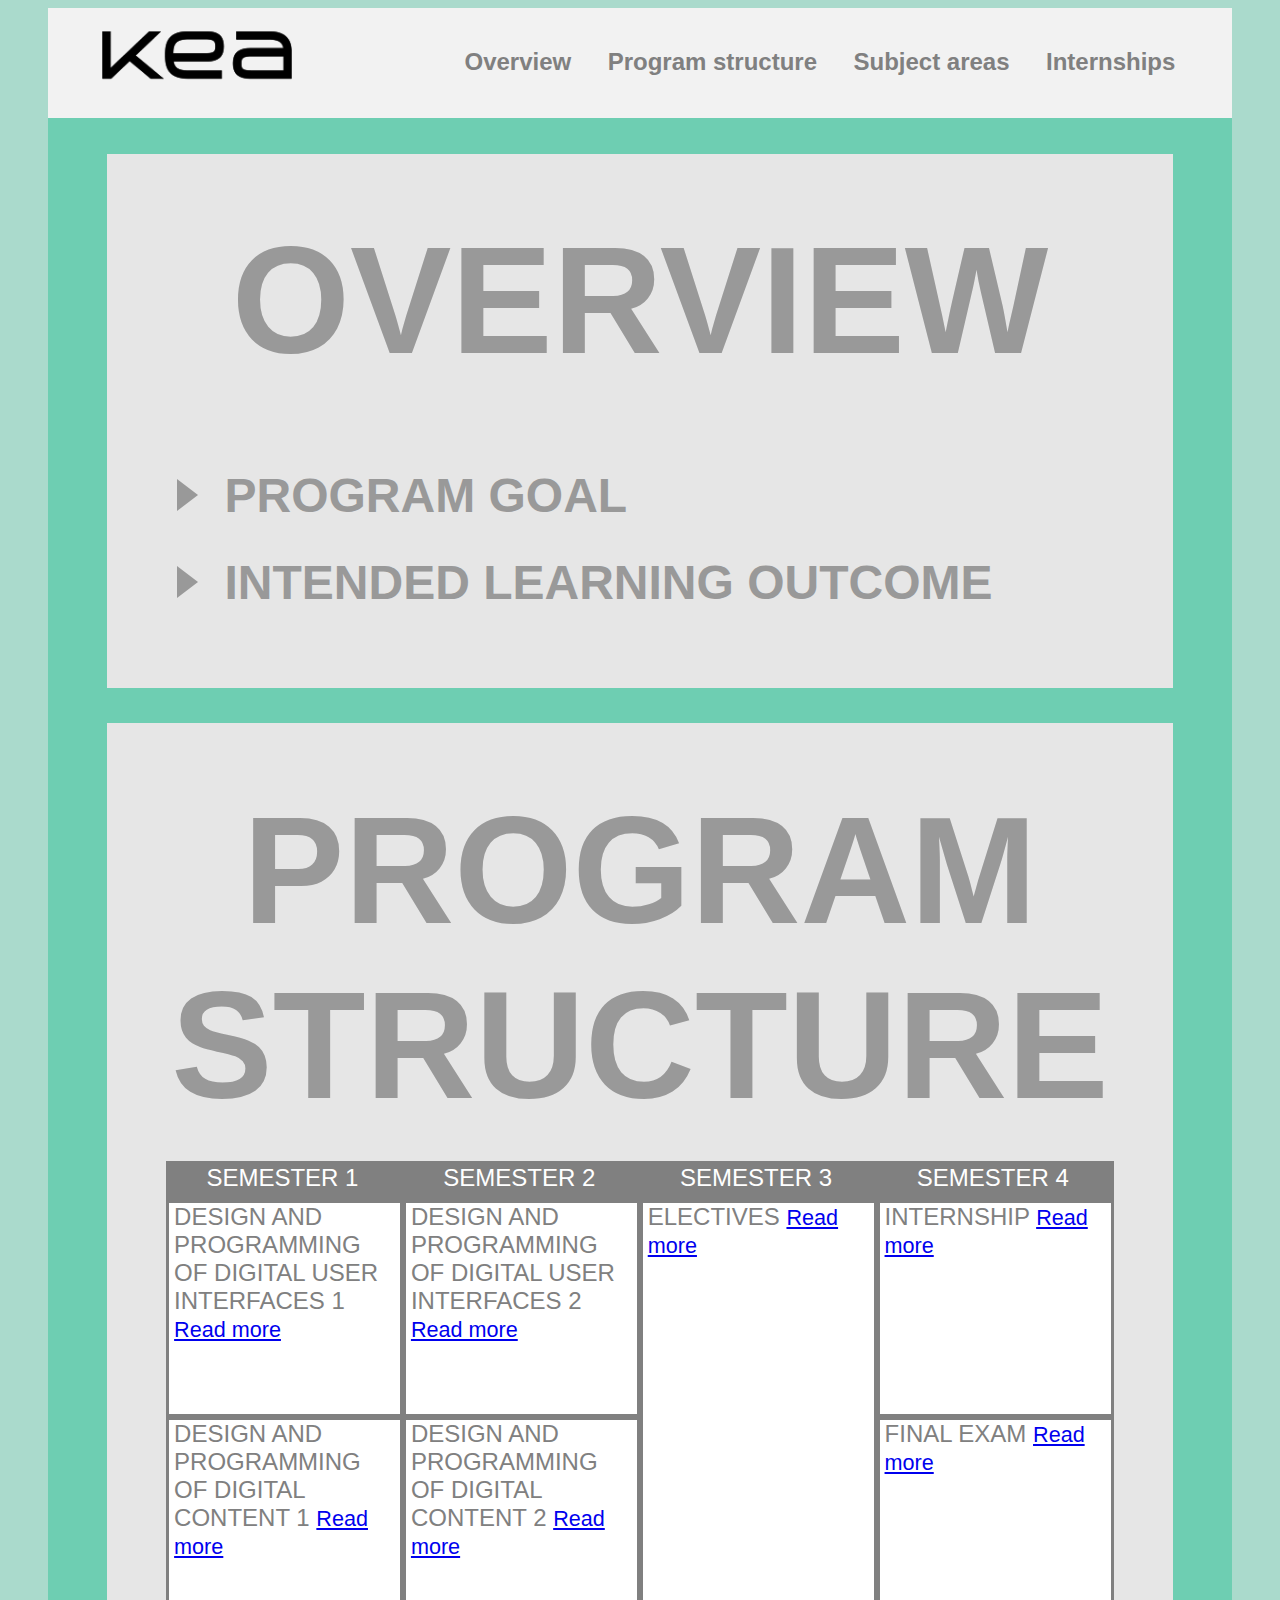
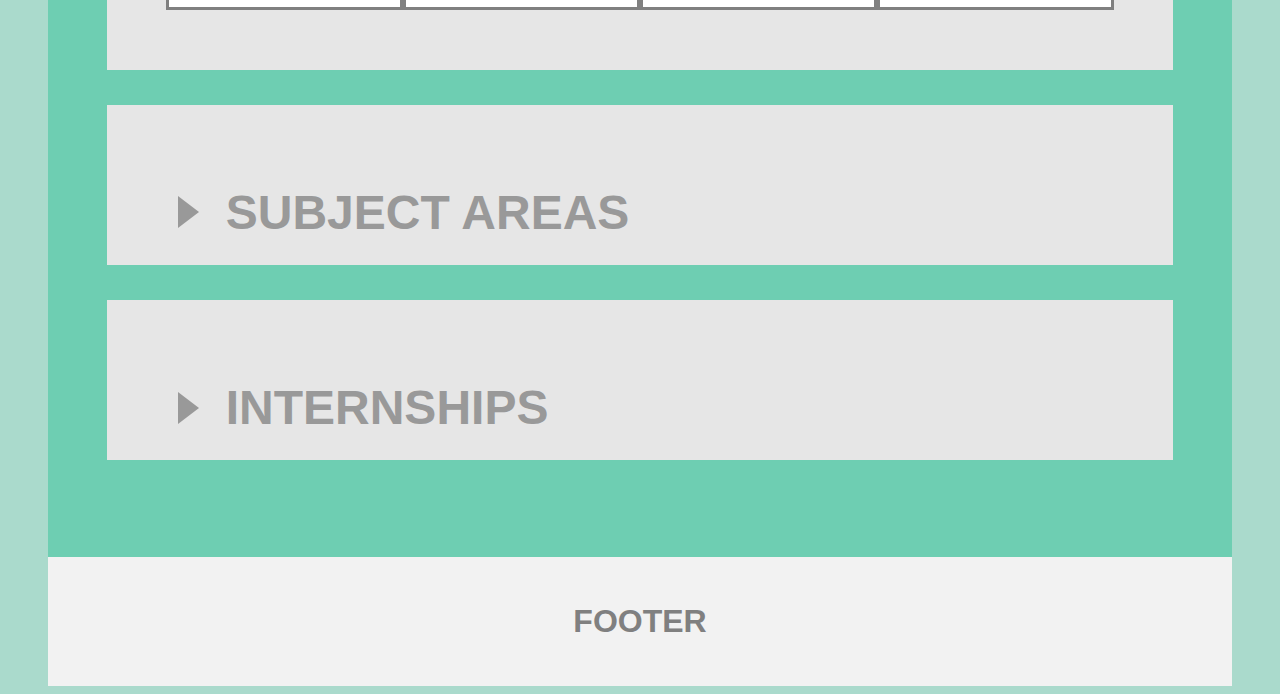
<file: index.html>
<!DOCTYPE html>
<html lang="en">
<head>
    <meta charset="utf-8">
    <meta name="viewport" content="width=device-width, initial-scale=1.0">
    <link rel="stylesheet" href="css/style.css">
    <title>Curriculum MMD 2018</title>
</head>

<body>
    <!--    <header>-->

    <div class="background">
        <div class="wrapper-header">
            <div class="header-area1">
                <a href="index.html" id="logo"><img alt="KEA logo" src="images/logo-main-black-single.png" id="logo"></a>
            </div>


            <div class="header-area2">

                <label id="burger">&#9776;</label>

                <nav id="navSmall">
                    <a href="#section1">Overview</a>
                    <a href="#section2">Program structure</a>
                    <a href="#subjectAreas">Subject areas</a>
                    <a href="#internships">Internships</a>
                </nav>
            </div>

            <nav id="header-area3" class="header-area3">
                <a href="#section1">
                    <h2 class="bigMenuTxt">Overview</h2>
                </a>
                <a href="#section2">
                    <h2 class="bigMenuTxt"> Program structure </h2>
                </a>
                <a href="#subjectAreas">
                    <h2 class="bigMenuTxt"> Subject areas </h2>
                </a>
                <a href="#internships">
                    <h2 id="intern" class="bigMenuTxt"> Internships </h2>
                </a>
            </nav>

        </div>
        <!--    </header>-->

        <main>
            <section id="section1" class="sections">
                <h2 class="secTitle">OVERVIEW</h2>
                <div>
                    <ul class="secList">
                        <li class="bulletpoint">PROGRAM GOAL</li>
                        <li class="bulletpoint">INTENDED LEARNING OUTCOME</li>
                    </ul>
                </div>
            </section>

            <section id="section2" class="sections">
                <h2 class="secTitle">PROGRAM STRUCTURE</h2>
                <div class="program">
                    <div class="program-area1">SEMESTER 1</div>
                    <div class="program-area2">SEMESTER 2</div>
                    <div class="program-area3">SEMESTER 3</div>
                    <div class="program-area4">SEMESTER 4</div>

                    <div class="program-area5">Design and programming of digital user interfaces 1
                        <a href="#prog-ar6" id="moreArea5" class="readMore">Read more
                        </a>
                        <p></p>
                    </div>

                    <div class="program-area6" id="prog-ar6">Design and programming of digital content 1
                       <a href="#prog-ar6" id="moreArea6" class="readMore">Read more
                        </a>
                    </div>
                    <div class="program-area7"> Design and programming of digital user interfaces 2
                        <a href="#prog-ar6" id="moreArea7" class="readMore">Read more
                        </a>
                    </div>
                    <div class="program-area8">Design and programming of digital content 2
                        <a href="#prog-ar6" id="moreArea8" class="readMore">Read more
                        </a>
                    </div>
                    <div class="program-area9">Electives
                    <a href="#prog-ar6" id="moreArea9" class="readMore">Read more
                        </a>
                    </div>
                    <div class="program-area10">Internship
                    <a href="#internships" id="moreArea10" class="readMore">Read more
                    </a>
                    </div>
                    <div class="program-area11">Final exam
                    <a href="#prog-ar6" id="moreArea11" class="readMore">Read more
                    </a>
                    </div>
                    <div class="box1">Design and programming of digital user interfaces 1

                        <p>Table of contents<br> The programme element covers basic principles for the design and programming of digital solutions, with a particular focus on the design and structuring of the user interface. The programme element includes user-centred methods for the testing of design and solution. Solutions are designed and programmed using selected development methods, and an introduction is given to technologies that form part of the design and programming of user interfaces. Learning objectives for Design and programming of digital user interfaces 1 <br> Knowledge <br> The student has acquired:<br>  knowledge of a practice-oriented development methods for digital media production<br>  an understanding of the methods applied by the profession in connection with user testing of digital productions<br>  knowledge of basic principles for the composition and layout of digital media productions<br>  knowledge of practice-oriented design processes and documentation forms used in digital media productions<br>  knowledge of digital exchange formats currently used in digital media productions<br>  knowledge of basic methods for modelling, structuring and developing digital user interfaces<br>  knowledge of key technologies applied, including client-server relations, and their impact on the development of user interfaces.<br> Skills
                            <br> The student has acquired the skills needed to:<br>  apply basic theories, methods and tools for managing simple multimedia productions of relevance to professional practices in the field<br>  plan and conduct user tests of digital media productions, including selection of the right user test for a given digital media production<br>  apply and document key processes in the design and development of digital media productions, and communicate the processes to stakeholders with professional insights<br>  apply basic theories, methods and tools to the design and development of user interfaces<br>  apply basic modelling and structuring methods in the development of digital user interfaces<br>  apply and assess basic technologies and development environments for the development of user interfaces, including methods and technologies for version control.<br> Competencies
                            <br> The student has acquired the competencies needed to:<br>  participate in interdisciplinary work processes in connection with the design and development of digital user interfaces<br>  under supervision, acquire basic knowledge, skills and competencies within the design and development of digital user interfaces.
                        </p>
                    </div>
                    <div class="box2">Design and programming of digital content 1 <br><br>Lorem ipsum dolor sit amet, consectetur adipiscing elit. Proin nibh augue, suscipit a, scelerisque sed, lacinia in, mi. Cras vel lorem. Etiam pellentesque aliquet tellus. Phasellus pharetra nulla ac diam. Quisque semper justo at risus. Donec venenatis, turpis vel hendrerit interdum, dui ligula ultricies purus, sed posuere libero dui id orci. Nam congue, pede vitae dapibus aliquet, elit magna vulputate arcu, vel tempus metus leo non est. Etiam sit amet lectus quis est congue mollis. Phasellus congue lacus eget neque. Phasellus ornare, ante vitae consectetuer consequat, purus sapien ultricies dolor, et mollis pede metus eget nisi. Praesent sodales velit quis augue. Cras suscipit, urna at aliquam rhoncus, urna quam viverra nisi, in interdum massa nibh nec erat. </div>
                    <div class="box3">Design and programming of digital user interfaces 2 <br><br>Lorem ipsum dolor sit amet, consectetur adipiscing elit. Proin nibh augue, suscipit a, scelerisque sed, lacinia in, mi. Cras vel lorem. Etiam pellentesque aliquet tellus. Phasellus pharetra nulla ac diam. Quisque semper justo at risus. Donec venenatis, turpis vel hendrerit interdum, dui ligula ultricies purus, sed posuere libero dui id orci. Nam congue, pede vitae dapibus aliquet, elit magna vulputate arcu, vel tempus metus leo non est. Etiam sit amet lectus quis est congue mollis. Phasellus congue lacus eget neque. Phasellus ornare, ante vitae consectetuer consequat, purus sapien ultricies dolor, et mollis pede metus eget nisi. Praesent sodales velit quis augue. Cras suscipit, urna at aliquam rhoncus, urna quam viverra nisi, in interdum massa nibh nec erat.</div>
                    <div class="box4">Design and programming of digital content 2 <br><br>Lorem ipsum dolor sit amet, consectetur adipiscing elit. Proin nibh augue, suscipit a, scelerisque sed, lacinia in, mi. Cras vel lorem. Etiam pellentesque aliquet tellus. Phasellus pharetra nulla ac diam. Quisque semper justo at risus. Donec venenatis, turpis vel hendrerit interdum, dui ligula ultricies purus, sed posuere libero dui id orci. Nam congue, pede vitae dapibus aliquet, elit magna vulputate arcu, vel tempus metus leo non est. Etiam sit amet lectus quis est congue mollis. Phasellus congue lacus eget neque. Phasellus ornare, ante vitae consectetuer consequat, purus sapien ultricies dolor, et mollis pede metus eget nisi. Praesent sodales velit quis augue. Cras suscipit, urna at aliquam rhoncus, urna quam viverra nisi, in interdum massa nibh nec erat.</div>
                    <div class="box5">Electives <br><br>Lorem ipsum dolor sit amet, consectetur adipiscing elit. Proin nibh augue, suscipit a, scelerisque sed, lacinia in, mi. Cras vel lorem. Etiam pellentesque aliquet tellus. Phasellus pharetra nulla ac diam. Quisque semper justo at risus. Donec venenatis, turpis vel hendrerit interdum, dui ligula ultricies purus, sed posuere libero dui id orci. Nam congue, pede vitae dapibus aliquet, elit magna vulputate arcu, vel tempus metus leo non est. Etiam sit amet lectus quis est congue mollis. Phasellus congue lacus eget neque. Phasellus ornare, ante vitae consectetuer consequat, purus sapien ultricies dolor, et mollis pede metus eget nisi. Praesent sodales velit quis augue. Cras suscipit, urna at aliquam rhoncus, urna quam viverra nisi, in interdum massa nibh nec erat. </div>
                    <div id="intern" class="box6">Internship <br><br>Lorem ipsum dolor sit amet, consectetur adipiscing elit. Proin nibh augue, suscipit a, scelerisque sed, lacinia in, mi. Cras vel lorem. Etiam pellentesque aliquet tellus. Phasellus pharetra nulla ac diam. Quisque semper justo at risus. Donec venenatis, turpis vel hendrerit interdum, dui ligula ultricies purus, sed posuere libero dui id orci. Nam congue, pede vitae dapibus aliquet, elit magna vulputate arcu, vel tempus metus leo non est. Etiam sit amet lectus quis est congue mollis. Phasellus congue lacus eget neque. Phasellus ornare, ante vitae consectetuer consequat, purus sapien ultricies dolor, et mollis pede metus eget nisi. Praesent sodales velit quis augue. Cras suscipit, urna at aliquam rhoncus, urna quam viverra nisi, in interdum massa nibh nec erat.</div>
                    <div class="box7">Final exam <br><br>Lorem ipsum dolor sit amet, consectetur adipiscing elit. Proin nibh augue, suscipit a, scelerisque sed, lacinia in, mi. Cras vel lorem. Etiam pellentesque aliquet tellus. Phasellus pharetra nulla ac diam. Quisque semper justo at risus. Donec venenatis, turpis vel hendrerit interdum, dui ligula ultricies purus, sed posuere libero dui id orci. Nam congue, pede vitae dapibus aliquet, elit magna vulputate arcu, vel tempus metus leo non est. Etiam sit amet lectus quis est congue mollis. Phasellus congue lacus eget neque. Phasellus ornare, ante vitae consectetuer consequat, purus sapien ultricies dolor, et mollis pede metus eget nisi. Praesent sodales velit quis augue. Cras suscipit, urna at aliquam rhoncus, urna quam viverra nisi, in interdum massa nibh nec erat.</div>
                </div>

            </section>

            <section class="smallSections">
                <div>
                    <ul class="secList" id="subjectAreas">
                        <li class="bulletpoint">SUBJECT AREAS</li>
                    </ul>
                </div>
            </section>

             <section class="smallSections">
                <div>
                    <ul class="secList" id="internships">
                        <li class="bulletpoint">INTERNSHIPS</li>
                    </ul>
                </div>
            </section>

        </main>
    </div>
    <footer>
        <h1>FOOTER</h1>
    </footer>

    <script>
        var burger = document.querySelector("#burger");
        var headerArea3 = document.querySelector("#header-area3");

        burger.addEventListener("click", functionOpen);

        function functionOpen() {
            headerArea3.classList.toggle("burger-open");

        }


        //        program

        //

        var box1active = false;
        var box2active = false;
        var box3active = false;
        var box4active = false;
        var box5active = false;
        var box6active = false;
        var box7active = false;
        var boxInternship = false;


        document.querySelector("#moreArea5").addEventListener("click", () => {

            if (box1active == false) {
                console.log("działa");
                document.querySelector(".box1").style.display = "block";
                document.querySelector(".box2").style.display = "none";
                document.querySelector(".box3").style.display = "none";
                document.querySelector(".box4").style.display = "none";
                document.querySelector(".box5").style.display = "none";
                document.querySelector(".box6").style.display = "none";
                document.querySelector(".box7").style.display = "none";
                box1active = true;
                box2active = false;
                box3active = false;
                box4active = false;
                box5active = false;
                box6active = false;
                box7active = false;



            } else {
                console.log("nie działa");
                document.querySelector(".box1").style.display = "none";
                box1active = false;
            }

            if (screen.width <= 700) {
                document.querySelector(".program").style.gridTemplateAreas = '"area1""area5""area12""area6""area2""area7""area8""area3""area9""area4""area10""area11"';
            }

        });




        document.querySelector("#moreArea6").addEventListener("click", () => {

            if (box2active == false) {
                console.log("działa");
                document.querySelector(".box2").style.display = "block";
                document.querySelector(".box1").style.display = "none";
                document.querySelector(".box3").style.display = "none";
                document.querySelector(".box4").style.display = "none";
                document.querySelector(".box5").style.display = "none";
                document.querySelector(".box6").style.display = "none";
                document.querySelector(".box7").style.display = "none";

                box1active = false;
                box2active = true;
                box3active = false;
                box4active = false;
                box5active = false;
                box6active = false;
                box7active = false;

            } else {
                console.log("nie działa");
                document.querySelector(".box2").style.display = "none";
                box2active = false;
            }

            if (screen.width <= 700) {
                document.querySelector(".program").style.gridTemplateAreas = '"area1""area5""area6""area12""area2""area7""area8""area3""area9""area4""area10""area11"';
            }


        });


        document.querySelector("#moreArea7").addEventListener("click", () => {

            if (box3active == false) {
                console.log("działa");
                document.querySelector(".box1").style.display = "none";
                document.querySelector(".box2").style.display = "none";
                document.querySelector(".box3").style.display = "block";
                document.querySelector(".box4").style.display = "none";
                document.querySelector(".box5").style.display = "none";
                document.querySelector(".box6").style.display = "none";
                document.querySelector(".box7").style.display = "none";

                box1active = false;
                box2active = false;
                box3active = true;
                box4active = false;
                box5active = false;
                box6active = false;
                box7active = false;

            } else {
                console.log("nie działa");
                document.querySelector(".box3").style.display = "none";
                box3active = false;
            }

            if (screen.width <= 700) {
                document.querySelector(".program").style.gridTemplateAreas = '"area1""area5""area6""area2""area7""area12""area8""area3""area9""area4""area10""area11"';
            }

        });

        document.querySelector("#moreArea8").addEventListener("click", () => {

            if (box4active == false) {
                console.log("działa");
                document.querySelector(".box1").style.display = "none";
                document.querySelector(".box2").style.display = "none";
                document.querySelector(".box3").style.display = "none";
                document.querySelector(".box4").style.display = "block";
                document.querySelector(".box5").style.display = "none";
                document.querySelector(".box6").style.display = "none";
                document.querySelector(".box7").style.display = "none";

                box1active = false;
                box2active = false;
                box3active = false;
                box4active = true;
                box5active = false;
                box6active = false;
                box7active = false;

            } else {
                console.log("nie działa");
                document.querySelector(".box4").style.display = "none";
                box4active = false;
            }

            if (screen.width <= 700) {
                document.querySelector(".program").style.gridTemplateAreas = '"area1""area5""area6""area2""area7""area8""area12""area3""area9""area4""area10""area11"';
            }

        });

        document.querySelector("#moreArea9").addEventListener("click", () => {

            if (box5active == false) {
                console.log("działa");
                document.querySelector(".box1").style.display = "none";
                document.querySelector(".box2").style.display = "none";
                document.querySelector(".box3").style.display = "none";
                document.querySelector(".box4").style.display = "none";
                document.querySelector(".box5").style.display = "block";
                document.querySelector(".box6").style.display = "none";
                document.querySelector(".box7").style.display = "none";

                box1active = false;
                box2active = false;
                box3active = false;
                box4active = false;
                box5active = true;
                box6active = false;
                box7active = false;

            } else {
                console.log("nie działa");
                document.querySelector(".box5").style.display = "none";
                box5active = false;
            }

            if (screen.width <= 700) {
                document.querySelector(".program").style.gridTemplateAreas = '"area1""area5""area6""area2""area7""area8""area3""area9""area12""area4""area10""area11"';
            }

        });

        /*document.querySelector("#moreArea10").addEventListener("click", () => {

            if (box6active == false) {
                console.log("działa");
                document.querySelector(".box1").style.display = "none";
                document.querySelector(".box2").style.display = "none";
                document.querySelector(".box3").style.display = "none";
                document.querySelector(".box4").style.display = "none";
                document.querySelector(".box5").style.display = "none";
                document.querySelector(".box6").style.display = "block";
                document.querySelector(".box7").style.display = "none";

                box1active = false;
                box2active = false;
                box3active = false;
                box4active = false;
                box5active = false;
                box6active = true;
                box7active = false;

            } else {
                console.log("nie działa");
                document.querySelector(".box6").style.display = "none";
                box6active = false;
            }

            if (screen.width <= 700) {
                document.querySelector(".program").style.gridTemplateAreas = '"area1""area5""area6""area2""area7""area8""area3""area9""area4""area10""area12""area11"';
            }

        });*/

        document.querySelector("#moreArea11").addEventListener("click", () => {

            if (box7active == false) {
                console.log("działa");
                document.querySelector(".box1").style.display = "none";
                document.querySelector(".box2").style.display = "none";
                document.querySelector(".box3").style.display = "none";
                document.querySelector(".box4").style.display = "none";
                document.querySelector(".box5").style.display = "none";
                document.querySelector(".box6").style.display = "none";
                document.querySelector(".box7").style.display = "block";

                box1active = false;
                box2active = false;
                box3active = false;
                box4active = false;
                box5active = false;
                box6active = false;
                box7active = true;

            } else {
                console.log("nie działa");
                document.querySelector(".box7").style.display = "none";
                box7active = false;
            }

            if (screen.width <= 700) {
                document.querySelector(".program").style.gridTemplateAreas = '"area1""area5""area6""area2""area7""area8""area3""area9""area4""area10""area11""area12"';
            }

        });

        /*document.querySelector("#intern").addEventListener("click", () => {

            if (boxInternship == false) {
                console.log("działa");
                document.querySelector(".box1").style.display = "none";
                document.querySelector(".box2").style.display = "none";
                document.querySelector(".box3").style.display = "none";
                document.querySelector(".box4").style.display = "none";
                document.querySelector(".box5").style.display = "none";
                document.querySelector(".box6").style.display = "block";
                document.querySelector(".box7").style.display = "none";

                box1active = false;
                box2active = false;
                box3active = false;
                box4active = false;
                box5active = false;
                box6active = false;
                box7active = false;
                boxInternship = true;

            } else {
                console.log("nie działa");
                document.querySelector(".box6").style.display = "none";
                 boxInternship = false;
            }
            */

            if (screen.width <= 700) {
                document.querySelector(".program").style.gridTemplateAreas = '"area1""area5""area6""area2""area7""area8""area3""area9""area4""area10""area12""area11"';
            }

        });
    </script>
</body>
</html>
</file>
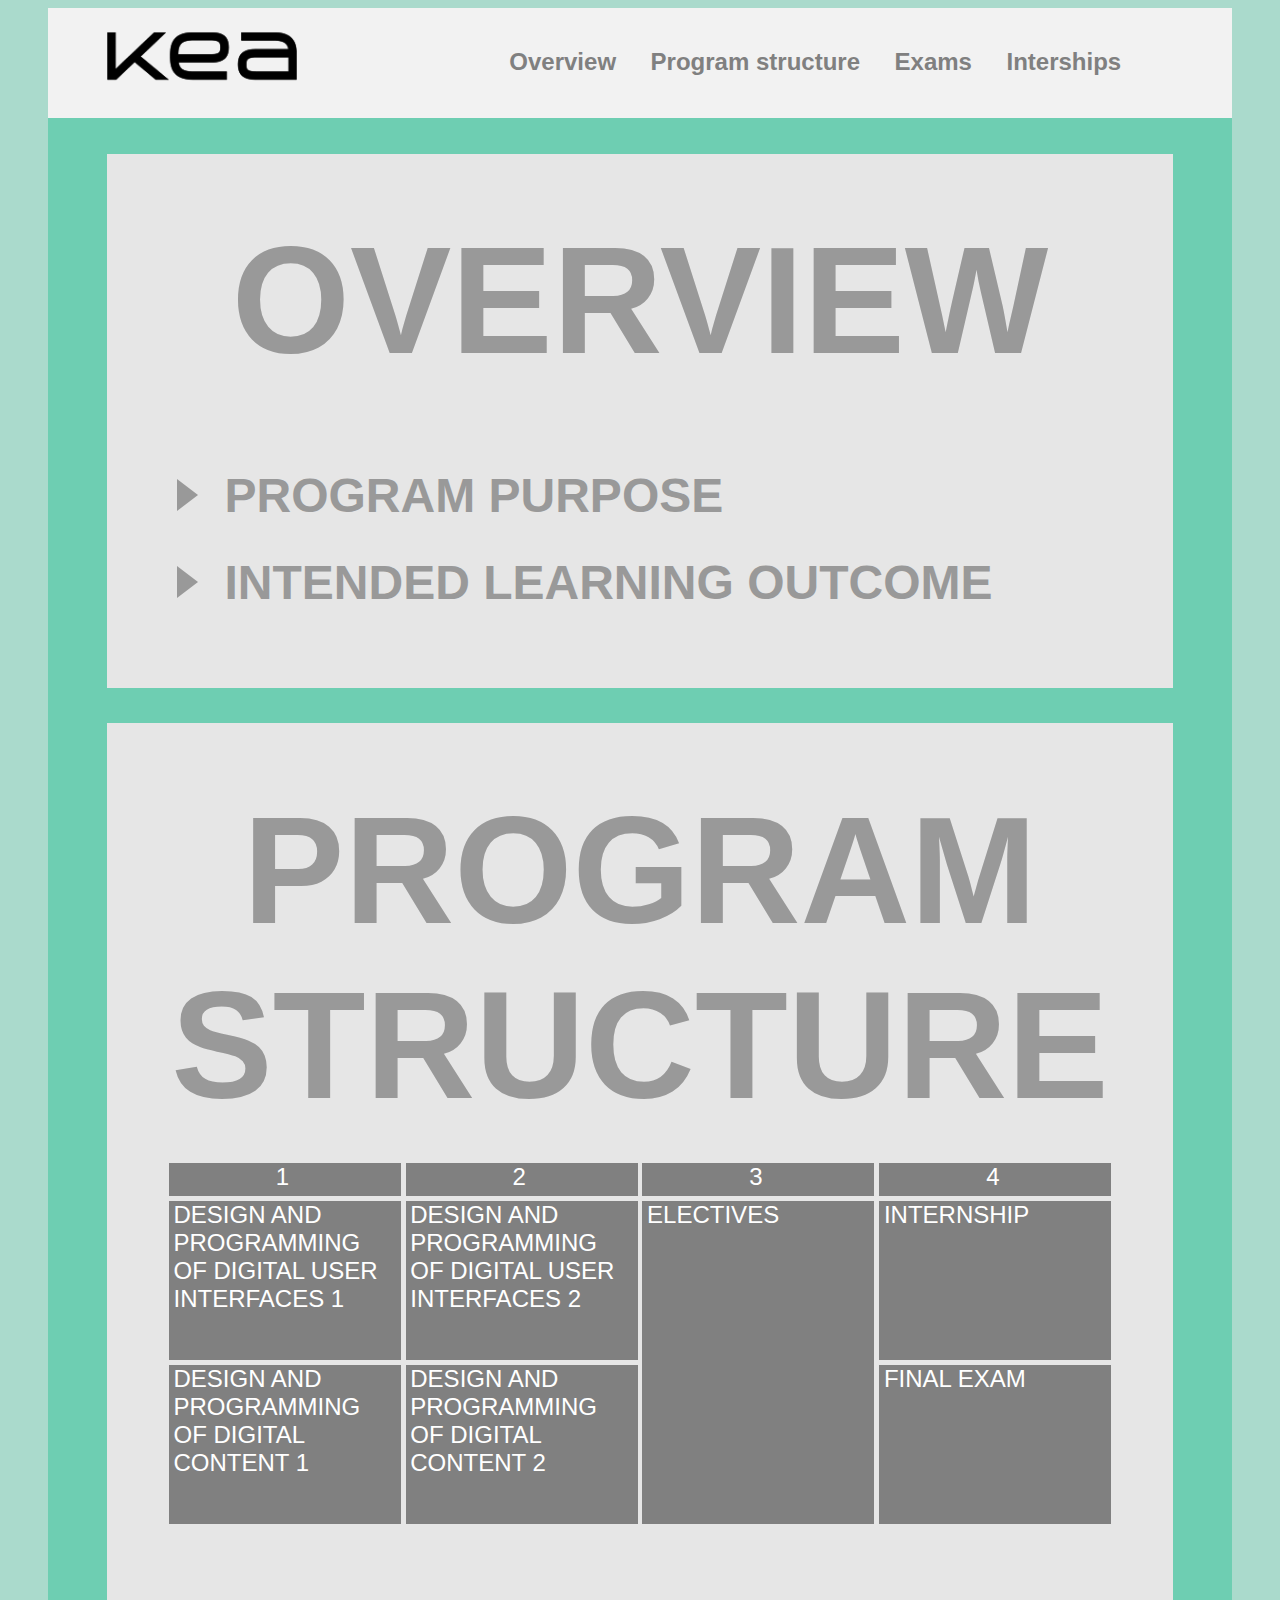
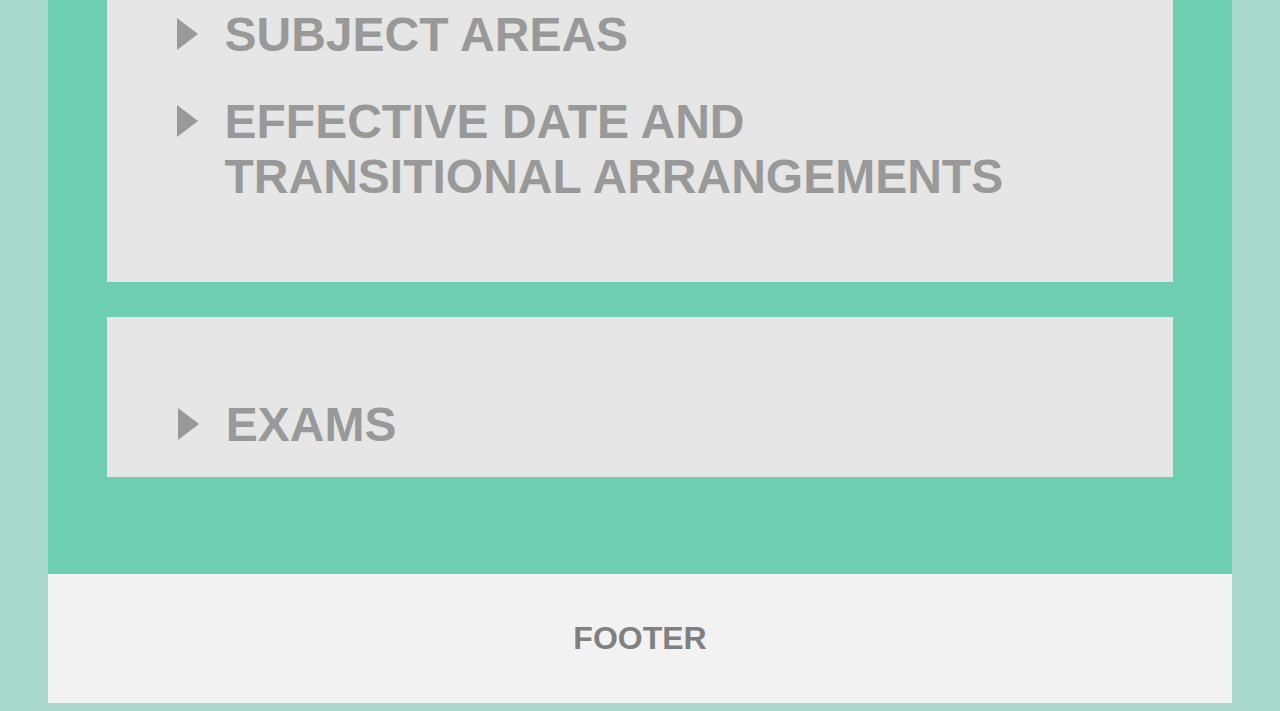
<file: index2.html>
<!DOCTYPE html>
<html lang="en">
<head>
    <meta charset="utf-8">
    <meta name="viewport" content="width=device-width, initial-scale=1.0">
    <link rel="stylesheet" href="css/style2.css">
    <title>Curriculum MMD 2018</title>
</head>

<body>
    <!--    <header>-->

    <div class="background">
        <div class="wrapper-header">
            <div class="header-area1">
                <a href="index.html" id="logo"><img alt="KEA logo" src="images/logo-main-black-single.png" id="logo"></a>
            </div>


            <div class="header-area2">

                <label id="burger">&#9776;</label>

                <nav id="navSmall">
                    <a href="#section1">OVERVIEW</a>
                    <a href="#section2">PROGRAM STRUCTURE</a>
                    <a href="#exams">EXAMS</a>
                    <a href="#internships">INTERNSHIPS</a>
                </nav>
            </div>

            <nav id="header-area3" class="header-area3">
                <a href="#section1"><h2 class="bigMenuTxt">Overview</h2>
                </a>
                <a href="#section2">
                    <h2 class="bigMenuTxt"> Program structure </h2>
                </a>
                <a href="#section3">
                    <h2 class="bigMenuTxt"> Exams </h2>
                </a>
                <a href="#internships">
                    <h2 class="bigMenuTxt"> Interships </h2>
                </a>
            </nav>

        </div>
        <!--    </header>-->

        <main>
            <section id="section1" class="sections">
                <h2 class="secTitle">OVERVIEW</h2>
                <div>
                    <ul class="secList">
                        <li class="bulletpoint">PROGRAM PURPOSE</li>
                        <li class="bulletpoint">INTENDED LEARNING OUTCOME</li>
                    </ul>
                </div>
            </section>

            <section id="section2" class="sections">
                <h2 class="secTitle">PROGRAM STRUCTURE</h2>
                <div class="program">
                    <div class="program-area1">1</div>
                    <div class="program-area2">2</div>
                    <div class="program-area3">3</div>
                    <div class="program-area4">4</div>
                    <div class="program-area5">Design and programming of digital user interfaces 1</div>
                    <div class="program-area6">Design and programming of digital content 1</div>
                    <div class="program-area7"> Design and programming of digital user interfaces 2</div>
                    <div class="program-area8">Design and programming of digital content 2
                    </div>
                    <div class="program-area9">Electives</div>
                    <div class="program-area10">Internship</div>
                    <div class="program-area11">Final exam</div>
                </div>

                <ul class="secList">
                    <li class="bulletpoint">SUBJECT AREAS</li>
                    <li class="bulletpoint">EFFECTIVE DATE AND TRANSITIONAL ARRANGEMENTS</li>
                </ul>
            </section>

            <section id="section3">
                <div>
                    <ul class="secList" id="exams">
                        <li class="bulletpoint" >EXAMS</li>
                    </ul>
                </div>
            </section>

        </main>
    </div>
    <footer>
        <h1>FOOTER</h1>
    </footer>

    <script>
        var burger = document.querySelector("#burger");
        var headerArea3 = document.querySelector("#header-area3");

        burger.addEventListener("click", functionOpen);

        function functionOpen() {
            headerArea3.classList.toggle("burger-open");

        }
    </script>
</body>
</html>
</file>
<file: css/style.css>
*{
    box-sizing: border-box;
} /*"border-box" means that the width and height properties (and min/max properties) include content, padding and border*/

*{
    font-family: sans-serif;

}

body{
    background-color: #aadacc;
    padding-left: 20px;
    padding-right: 20px;
    padding-top: 0px;
}

header{
    margin-left: 20px;
    margin-right: 20px;
    margin-bottom: 0px;
    margin-top: 0px;
    /*width: calc(100% - 10px);*/
}


.background{
    background-color: #6eceb2;
    margin-left: 20px;
    margin-right: 20px;
    padding-bottom: 5%;
    padding-top: 0%;
}

footer{
    margin-left: 20px;
    margin-right: 20px;
    margin-top: 0px;
    margin-bottom: 0px;
    padding: 2%;
    background-color: #f2f2f2;
    text-align: center;
    font-family: sans-serif;
    font-weight: bold;
    color: #808080;
}


/*Header - main page */

.wrapper-header{
    /*width: 90%;*/
    position: sticky;
    z-index: 1;
    background-color: #f2f2f2;
    top: 0;
    display:grid;
/*
    padding-left: 0%;
    padding-right: 0%;
*/
    margin-right: auto;
    margin-left: auto;
    grid-template-columns: auto auto;
    grid-template-rows: auto auto;
    grid-template-areas:
    "area1 area3"
    "area2 area2";
}

.header-area1 {
    grid-area: area1;
    padding: 3%;
    height: 110px;
/*    z-index: 1;*/
}

.header-area2 {
    grid-area: area2;
    padding: 1%;
    display: none;
    height: 110px;
/*    z-index: 1;*/
}

.header-area3 {
    grid-area: area3;
    padding: 0%;
    height: 110px;
/*    z-index: 1;*/
}

/*links in nav at main page*/
.wrapper-header a:link{
    margin-left: 4%;
    margin-top: 0%;
    color: #808080;
    text-decoration: none;
    display: inline-block;
}

.wrapper-header a:visited{
    color: darkgrey;
}

.wrapper-header a:hover{
    color: black;
}

#logo{
    max-width: 100%;
    margin-top: auto;
    margin-bottom: auto;
    padding-left: 5%;
    z-index: 2;
}

.bigMenuTxt{
    margin-top: 40px;
    font-family: sans-serif;
    font-weight: bold;
}


.sections{
    margin-top: 3%;
    background-color: #e6e6e6;
    margin-left: 5%;
    margin-right: 5%;
    margin-bottom: 3%;
    padding: 5%;
    align-content: center;
}

.smallSections{
    margin-top: 3%;
    background-color: #e6e6e6;
    margin-left: 5%;
    margin-right: 5%;
    margin-bottom: 3%;
    padding-left: 5%;
    padding-bottom: 0.4%;
    align-content: center;
}

.secTitle{
    font-size: 9.5em;
    font-family: sans-serif;
    font-weight: bold;
    text-align: center;
    color: #999999;
    margin-top: 0%;
    margin-bottom: 0%;
}


.secList{
    font-size: 3em;
    font-family: sans-serif;
    font-weight: bold;
    text-align: left;
    color: #999999;
    justify-content: center;
    margin-bottom: 2%
}


.bulletpoint{
    padding-left: 2%;
}

li:before {
    content: "";
    border-color: transparent #999999;
    border-style: solid;
    border-width: 0.35em 0 0.35em 0.45em;
    display: block;
    height: 0;
    width: 0;
    left: -1em;
    top: 0.9em;
    position: relative;
    z-index: 0;
}

ul {
  list-style: none;
}


/*program*/

.program{
    display: grid;
    grid-template-columns: 1fr 1fr 1fr 1fr;
    grid-template-rows: auto auto auto;
    grid-template-areas:
    "area1 area2 area3 area4"
    "area5 area7 area9 area10"
    "area6 area8 area9 area11"
    "area12 area12 area12 area12"
        ;
    margin-top: 3%;
}

.program-area1{
    grid-area: area1;

}
.program-area2{
    grid-area: area2;
}
.program-area3{
    grid-area: area3;
}
.program-area4{
    grid-area: area4;
}
.program-area5{
    grid-area: area5;
}
.program-area6{
    grid-area: area6;
}
.program-area7{
    grid-area: area7;
}
.program-area8{
    grid-area: area8;
}
.program-area9{
    grid-area: area9;
}
.program-area10{
    grid-area: area10;
}
.program-area11{
    grid-area: area11;
}

.program div{

    font-size: 1.5em;
    padding-left: 2%;
    padding-right: 4%;
    padding-bottom: 20%;
    color: gray;
    background-color: white;
    border:  solid 3px gray;
    margin: 0;
    text-transform: uppercase;
    /*cursor: pointer;*/

}

.readMore{
    text-transform:none;
    font-size: 0.9em;
    margin-top: 1.5%;
}

.program .program-area1, .program .program-area2, .program .program-area3, .program .program-area4{
    padding-bottom: 2%;
    text-align: center;
    background-color: gray;
    color: white;
}

.program .box1, .program .box2, .program .box3, .program .box4, .program .box5,.program .box6, .program .box7  {
    display: none;
    grid-area: area12;
    margin: 0;
    text-transform: capitalize;



}

/*Tablet version (area 3 with big menu is hidden)  ///////////////////////////////////////////////////////////////////////////*/

@media all and (max-width: 1100px) {

.program div{

    font-size: 0.7em;
}

.secTitle{
    font-size: 5.5em;
    }

.secList{
    font-size: 2em;
    }

.wrapper-header{
    display:grid;
    padding-left: 0%;
    padding-right: 0%;
    background-color: #f2f2f2;
    grid-template-columns: auto auto;
    grid-template-rows: auto auto;
    grid-template-areas:
    "area1 area2"
    "area3 area3";
}

.header-area1 {
    grid-area: area1;
    background-color: #f2f2f2;
    font-size: 3.5vh;
    padding-left: 1%;
    padding-top: 2%;
    height: 110px;
}


.header-area2 {
    grid-area: area2;
    background-color: #f2f2f2;
    padding: 1%;
    display: block;
     height: 110px;
}


.header-area3 {
    grid-area: area3;
    text-align: right;
    position: relative;
    background-color: #f2f2f2;
    overflow: hidden;
    padding: 0%;
    max-height: 0;
    /*display: none;*/
}

#logo{
    padding-left: 5%;
    }


/*Nav with burger ///////////////////*/

#navSmall{
        display: none;
    }

#navSmall2{
        display: none;
    }

label {
    font-size: 4.5vh;
    float: right;
    cursor: pointer;
    color: #808080;
}

.burger-open {
    grid-area: area3;
    max-height: 500px;
    padding: 3%;
    text-align: right;
    color: #000000;
}


.burger2-open {
    grid-area: areaH3;
    max-height: 500px;
    padding: 3%;
    text-align: right;
    }




}





/*Mobile/wider version (area 3 with big menu is hidden)  ///////////////////////////////////////////////////////////////////////////*/
@media all and (max-width: 900px) {

#logo{
padding-left: 5%;
}

.program{
    display: grid;
    grid-template-columns: 1fr;
    grid-template-rows: repeat(11, auto);
    grid-template-areas:
    "area1"
    "area5"
    "area6"
    "area2"
    "area7"
    "area8"
    "area3"
    "area9"
    "area4"
    "area10"
    "area11";
    margin-top: 3%;
}

.program div{
    font-size: 1.5em;
}

.secTitle{
    font-size: 4em;
    }

.secList{
    font-size: 1.5em;
    }
    min-width:{
        400px;
    }

    body{
        padding: 0%;
        margin: 0%;
    }

}








/*Mobile version (area 3 with big menu is hidden)  ///////////////////////////////////////////////////////////////////////////*/
@media all and (max-width: 750px) {

#logo{
padding-left: 5%;
}

.program{
    display: grid;
    grid-template-columns: 1fr;
    grid-template-rows: repeat(11, auto);
    grid-template-areas:
    "area1"
    "area5"
    "area6"
    "area2"
    "area7"
    "area8"
    "area3"
    "area9"
    "area4"
    "area10"
    "area11";
    margin-top: 3%;
}

.program div{
    font-size: 0.8em;
}

.secTitle{
    font-size: 1.5em;
    }

.secList{
    font-size: 0.8em;
    }
    min-width:{
        400px;
    }

    body{
        padding: 0%;
        margin: 0%;
    }

}
</file>
<file: css/style2.css>
*{
    box-sizing: border-box;
} /*"border-box" means that the width and height properties (and min/max properties) include content, padding and border*/

*{
    font-family: sans-serif;

}

body{
    background-color: #aadacc;
    padding-left: 20px;
    padding-right: 20px;
    padding-top: 0px;
}

header{
    margin-left: 20px;
    margin-right: 20px;
    margin-bottom: 0px;
    margin-top: 0px;
    /*width: calc(100% - 10px);*/
}


.background{
    background-color: #6eceb2;
    margin-left: 20px;
    margin-right: 20px;
    padding-bottom: 5%;
    padding-top: 0%;
}

footer{
    margin-left: 20px;
    margin-right: 20px;
    margin-top: 0px;
    margin-bottom: 0px;
    padding: 2%;
    background-color: #f2f2f2;
    text-align: center;
    font-family: sans-serif;
    font-weight: bold;
    color: #808080;
}


/*Header - main page */

.wrapper-header{
    /*width: 90%;*/
    position: sticky;
    z-index: 1;
    background-color: #f2f2f2;
    top: 0;
    display:grid;
/*
    padding-left: 0%;
    padding-right: 0%;
*/
    margin-right: auto;
    margin-left: auto;
    grid-template-columns: auto auto;
    grid-template-rows: auto auto;
    grid-template-areas:
    "area1 area3"
    "area2 area2";
}

.header-area1 {
    grid-area: area1;
    padding: 3%;
    height: 110px;
/*    z-index: 1;*/
}

.header-area2 {
    grid-area: area2;
    padding: 1%;
    display: none;
    height: 110px;
/*    z-index: 1;*/
}

.header-area3 {
    grid-area: area3;
    padding: 0%;
    height: 110px;
/*    z-index: 1;*/
}

/*links in nav at main page*/
.wrapper-header a:link{
    margin-left: 4%;
    margin-top: 0%;
    color: #808080;
    text-decoration: none;
    display: inline-block;
}

.wrapper-header a:visited{
    color: darkgrey;
}

.wrapper-header a:hover{
    color: black;
}

#logo{
    max-width: 100%;
    margin-top: auto;
    margin-bottom: auto;
    padding-left: 5%;
    z-index: 2;
}

.bigMenuTxt{
    margin-top: 40px;
    font-family: sans-serif;
    font-weight: bold;
}


.sections{
    margin-top: 3%;
    background-color: #e6e6e6;
    margin-left: 5%;
    margin-right: 5%;
    margin-bottom: 3%;
    padding: 5%;
    align-content: center;
}

#section3{
    margin-top: 3%;
    background-color: #e6e6e6;
    margin-left: 5%;
    margin-right: 5%;
    margin-bottom: 3%;
    padding-left: 5%;
    padding-bottom: 0.4%;
    align-content: center;
}

.secTitle{
    font-size: 9.5em;
    font-family: sans-serif;
    font-weight: bold;
    text-align: center;
    color: #999999;
    margin-top: 0%;
    margin-bottom: 0%;
}


.secList{
    font-size: 3em;
    font-family: sans-serif;
    font-weight: bold;
    text-align: left;
    color: #999999;
    justify-content: center;
    margin-bottom: 2%
}


.bulletpoint{
    padding-left: 2%;
}

li:before {
    content: "";
    border-color: transparent #999999;
    border-style: solid;
    border-width: 0.35em 0 0.35em 0.45em;
    display: block;
    height: 0;
    width: 0;
    left: -1em;
    top: 0.9em;
    position: relative;
    z-index: 0;
}

ul {
  list-style: none;
}


/*program*/

.program{
    display: grid;
    grid-template-columns: 1fr 1fr 1fr 1fr;
    grid-template-rows: auto auto auto;
    grid-template-areas:
    "area1 area2 area3 area4"
    "area5 area7 area9 area10"
    "area6 area8 area9 area11"
        ;
    margin-top: 3%;
}

.program-area1{
    grid-area: area1;

}
.program-area2{
    grid-area: area2;
}
.program-area3{
    grid-area: area3;
}
.program-area4{
    grid-area: area4;
}
.program-area5{
    grid-area: area5;
}
.program-area6{
    grid-area: area6;
}
.program-area7{
    grid-area: area7;
}
.program-area8{
    grid-area: area8;
}
.program-area9{
    grid-area: area9;
}
.program-area10{
    grid-area: area10;
}
.program-area11{
    grid-area: area11;
}

.program div{

    font-size: 1.5em;
    padding-left: 2%;
    padding-right: 4%;
    padding-bottom: 20%;
    color: white;
    background-color: gray;
    margin: 1%;
    text-transform: uppercase;
}

.program .program-area1, .program .program-area2, .program .program-area3, .program .program-area4{
    padding-bottom: 2%;
    text-align: center;
}

/*Tablet version (area 3 with big menu is hidden)  ///////////////////////////////////////////////////////////////////////////*/

@media all and (max-width: 1100px) {

.program div{

    font-size: 0.7em;
}

.secTitle{
    font-size: 5.5em;
    }

.secList{
    font-size: 2em;
    }

.wrapper-header{
    display:grid;
    padding-left: 0%;
    padding-right: 0%;
    background-color: #f2f2f2;
    grid-template-columns: auto auto;
    grid-template-rows: auto auto;
    grid-template-areas:
    "area1 area2"
    "area3 area3";
}

.header-area1 {
    grid-area: area1;
    background-color: #f2f2f2;
    font-size: 3.5vh;
    padding-left: 1%;
    padding-top: 2%;
    height: 110px;
}


.header-area2 {
    grid-area: area2;
    background-color: #f2f2f2;
    padding: 1%;
    display: block;
     height: 110px;
}


.header-area3 {
    grid-area: area3;
    text-align: right;
    position: relative;
    background-color: #f2f2f2;
    overflow: hidden;
    padding: 0%;
    max-height: 0;
    /*display: none;*/
}

#logo{
    padding-left: 5%;
    }


/*Nav with burger ///////////////////*/

#navSmall{
        display: none;
    }

#navSmall2{
        display: none;
    }

label {
    font-size: 4.5vh;
    float: right;
    cursor: pointer;
    color: #808080;
}

.burger-open {
    grid-area: area3;
    max-height: 500px;
    padding: 3%;
    text-align: right;
    color: #000000;
}


.burger2-open {
    grid-area: areaH3;
    max-height: 500px;
    padding: 3%;
    text-align: right;
    }




}





/*Mobile/wider version (area 3 with big menu is hidden)  ///////////////////////////////////////////////////////////////////////////*/
@media all and (max-width: 900px) {

#logo{
padding-left: 5%;
}

.program{
    display: grid;
    grid-template-columns: 1fr;
    grid-template-rows: repeat(11, auto);
    grid-template-areas:
    "area1"
    "area5"
    "area6"
    "area2"
    "area7"
    "area8"
    "area3"
    "area9"
    "area4"
    "area10"
    "area11";
    margin-top: 3%;
}

.program div{
    font-size: 1.5em;
}

.secTitle{
    font-size: 4em;
    }

.secList{
    font-size: 1.5em;
    }
    min-width:{
        400px;
    }

    body{
        padding: 0%;
        margin: 0%;
    }

}








/*Mobile version (area 3 with big menu is hidden)  ///////////////////////////////////////////////////////////////////////////*/
@media all and (max-width: 750px) {

#logo{
padding-left: 5%;
}

.program{
    display: grid;
    grid-template-columns: 1fr;
    grid-template-rows: repeat(11, auto);
    grid-template-areas:
    "area1"
    "area5"
    "area6"
    "area2"
    "area7"
    "area8"
    "area3"
    "area9"
    "area4"
    "area10"
    "area11";
    margin-top: 3%;
}

.program div{
    font-size: 0.8em;
}

.secTitle{
    font-size: 1.5em;
    }

.secList{
    font-size: 0.8em;
    }
    min-width:{
        400px;
    }

    body{
        padding: 0%;
        margin: 0%;
    }

}
</file>
